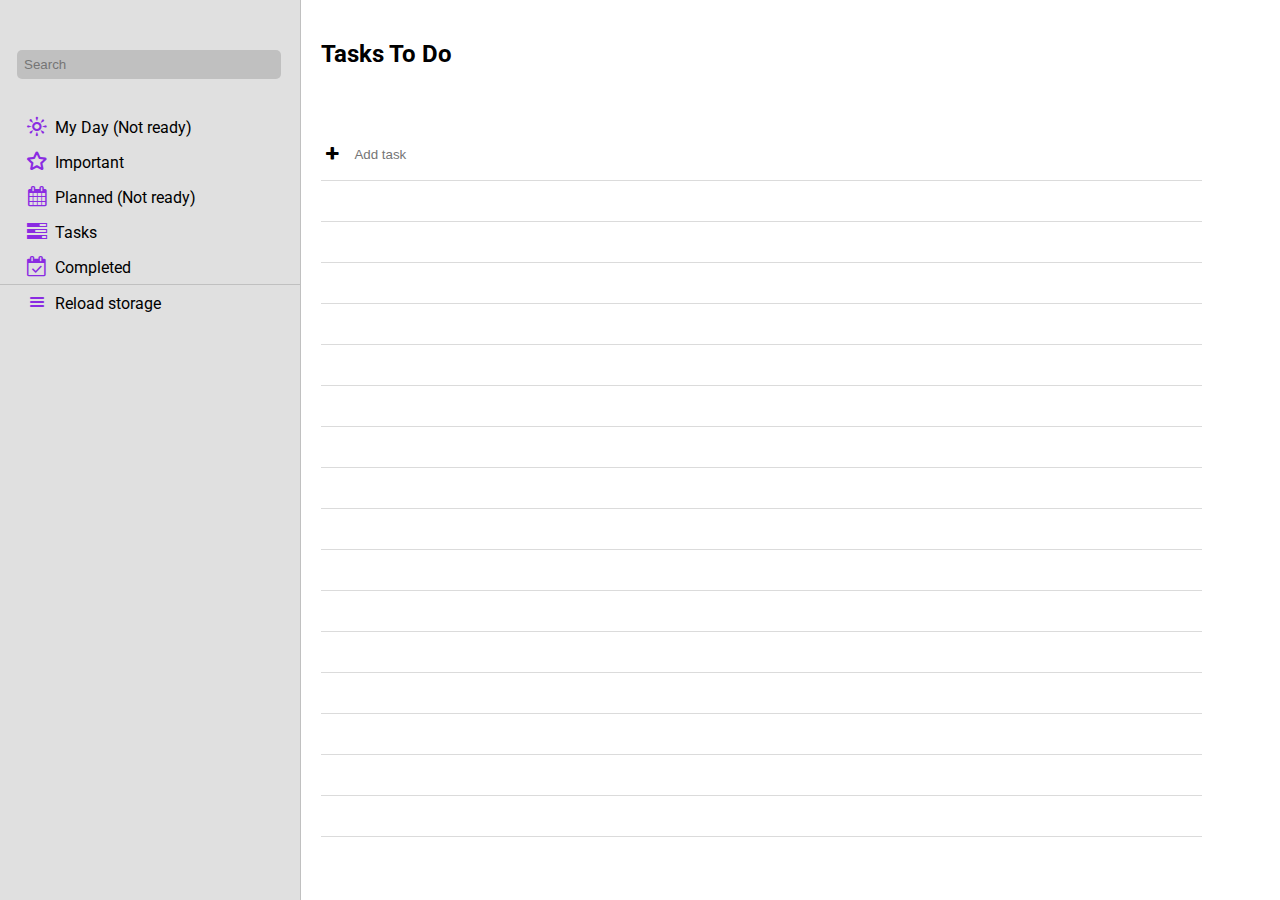
<file: index.html>
<!DOCTYPE html>
<html lang="pl">
<head>

	<meta charset="utf-8">
	<title>ToDo App</title>
	<meta name="author" content="LR">
	
	<meta http-equiv="X-Ua-Compatible" content="IE=edge,chrome=1">
	
	
	<link rel="stylesheet" href="css/css/fontello.css" type="text/css" /> 
	<link rel="stylesheet" href="css/indexStyle.css">

	<link rel="preconnect" href="https://fonts.gstatic.com">
	<link href="https://fonts.googleapis.com/css2?family=Raleway:wght@350;900&display=swap" rel="stylesheet">
	<link rel="preconnect" href="https://fonts.gstatic.com">
<link href="https://fonts.googleapis.com/css2?family=Roboto&display=swap" rel="stylesheet">
	 

</head>
<body>
	
	<div id="container">
		<div id="menuSide">
			<input type="text" class="searchInput" placeholder="Search">
			
			<div id="myDayButton" class="menuButton">
				<i class="icon-sun"></i>
				My Day (Not ready)
				<div id="MyDayTaskCount" class="taskCount"></div>
			</div>
			
			<div id="importantButton" class="menuButton">
				<i class="icon-star"></i>
				Important
				<div id="importantTaskCount" class="taskCount"></div>
			</div>
			
			<div id="PlannedButton" class="menuButton">
				<i class=" icon-calendar"></i>
				Planned (Not ready)
			</div>
			
			<div id="TasksButton" class="menuButton">
				<i class="icon-tasks"></i>
				Tasks
				<div id="TaskCount" class="taskCount"></div>
			</div>
			
			<div id="completedButton" class="menuButton">
				<i class="icon-calendar-check-o"></i>
				Completed
				<div id="completedTaskCount" class="taskCount"></div>
			</div>
			<div id="reloadStorage" class="menuButton">
				<i class="icon-menu-1"></i>
				Reload storage
			</div>
	
	
		</div>
		<div id="contentSide">
		
			<div id="myDayContent" class="boxContent">
				<div id="myDayHeader" class="contentHeader"> <h2>My Day</h2> </div>
				<div id="Tasks"> 
					<i class="icon-plus"></i>
					<input type="text" class="taskInput" id="myDayTaskInput" placeholder="Add task"> 
				</div>
			</div>
			
			<div id="TasksContent" class="boxContent">
				<div id="TasksHeader" class="contentHeader"> <h2>Tasks To Do</h2> </div>
				<div id="Tasks"> 
					<i class="icon-plus"></i>
					<input type="text" class="taskInput" id="TaskInput" placeholder="Add task"> 
					 <ul id="taskList"> 
					</ul>
				</div>
			</div>
			
			<div id="CompletedContent"  class="boxContent">
				<div id="CompletedHeader" class="contentHeader"> <h2>Completed</h2> </div>
				<div id="completedTasks"> 
					<ul id="complitedList"> 
					</ul>
				</div>
				
			</div>
			
			<div id="ImportantContent"  class="boxContent">
				<div id="ImportantHeader" class="contentHeader"> <h2>Important</h2> </div>
				<div id="ImportantTasks">
					<ul id="importantList"> 
					</ul>
				</div>
			</div>
	
	
		</div>
	
	
	</div>
	
	<script src="js/jquery-3.2.1.min.js"></script> 
	<script src="js/indexJs.js"></script>
</body>
</html>
</file>
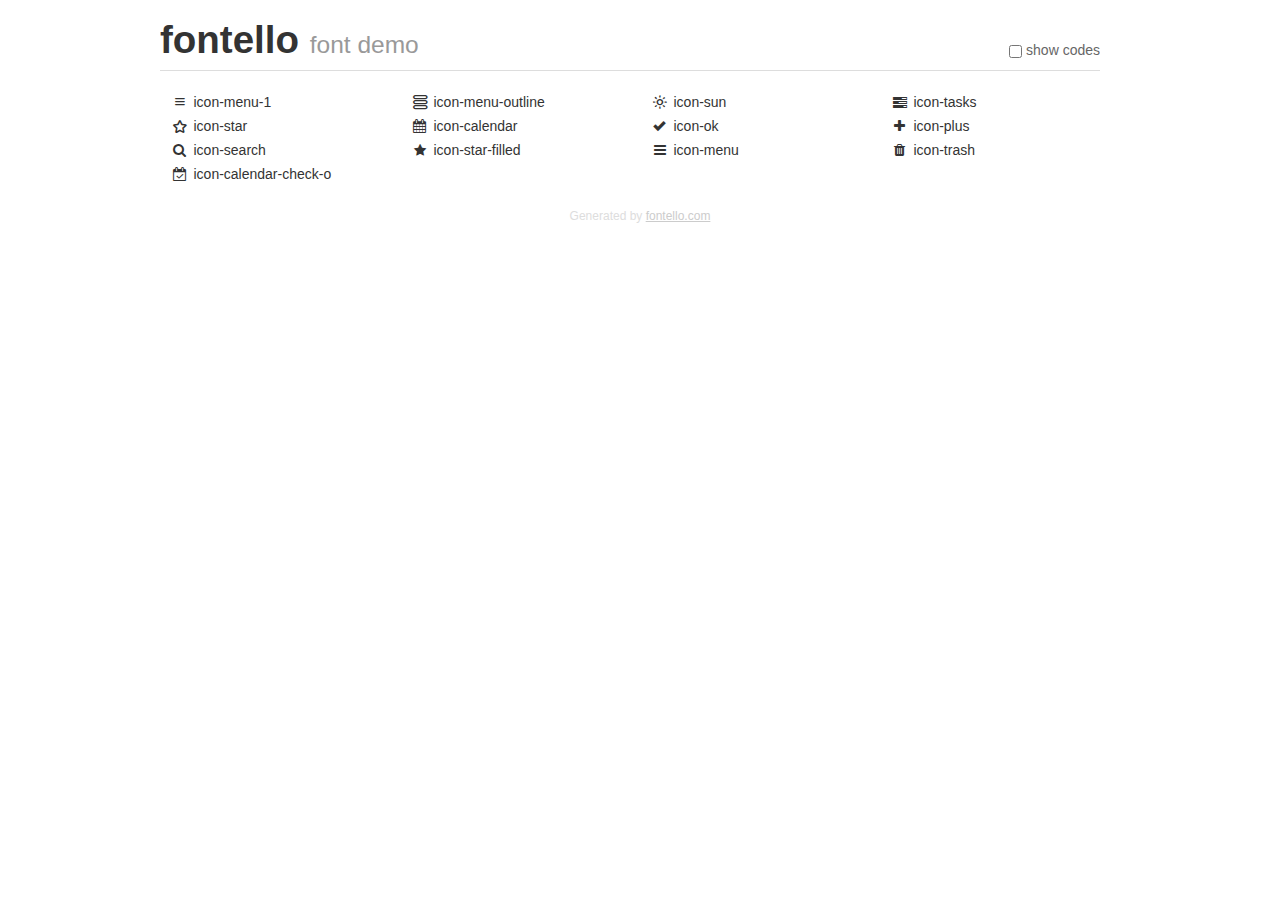
<file: css/demo.html>
<!DOCTYPE html>
<html>
  <head><!--[if lt IE 9]><script language="javascript" type="text/javascript" src="//html5shim.googlecode.com/svn/trunk/html5.js"></script><![endif]-->
    <meta charset="UTF-8"><style>/*
 * Bootstrap v2.2.1
 *
 * Copyright 2012 Twitter, Inc
 * Licensed under the Apache License v2.0
 * http://www.apache.org/licenses/LICENSE-2.0
 *
 * Designed and built with all the love in the world @twitter by @mdo and @fat.
 */
.clearfix {
  *zoom: 1;
}
.clearfix:before,
.clearfix:after {
  display: table;
  content: "";
  line-height: 0;
}
.clearfix:after {
  clear: both;
}
html {
  font-size: 100%;
  -webkit-text-size-adjust: 100%;
  -ms-text-size-adjust: 100%;
}
a:focus {
  outline: thin dotted #333;
  outline: 5px auto -webkit-focus-ring-color;
  outline-offset: -2px;
}
a:hover,
a:active {
  outline: 0;
}
button,
input,
select,
textarea {
  margin: 0;
  font-size: 100%;
  vertical-align: middle;
}
button,
input {
  *overflow: visible;
  line-height: normal;
}
button::-moz-focus-inner,
input::-moz-focus-inner {
  padding: 0;
  border: 0;
}
body {
  margin: 0;
  font-family: "Helvetica Neue", Helvetica, Arial, sans-serif;
  font-size: 14px;
  line-height: 20px;
  color: #333;
  background-color: #fff;
}
a {
  color: #08c;
  text-decoration: none;
}
a:hover {
  color: #005580;
  text-decoration: underline;
}
.row {
  margin-left: -20px;
  *zoom: 1;
}
.row:before,
.row:after {
  display: table;
  content: "";
  line-height: 0;
}
.row:after {
  clear: both;
}
[class*="span"] {
  float: left;
  min-height: 1px;
  margin-left: 20px;
}
.container,
.navbar-static-top .container,
.navbar-fixed-top .container,
.navbar-fixed-bottom .container {
  width: 940px;
}
.span12 {
  width: 940px;
}
.span11 {
  width: 860px;
}
.span10 {
  width: 780px;
}
.span9 {
  width: 700px;
}
.span8 {
  width: 620px;
}
.span7 {
  width: 540px;
}
.span6 {
  width: 460px;
}
.span5 {
  width: 380px;
}
.span4 {
  width: 300px;
}
.span3 {
  width: 220px;
}
.span2 {
  width: 140px;
}
.span1 {
  width: 60px;
}
[class*="span"].pull-right,
.row-fluid [class*="span"].pull-right {
  float: right;
}
.container {
  margin-right: auto;
  margin-left: auto;
  *zoom: 1;
}
.container:before,
.container:after {
  display: table;
  content: "";
  line-height: 0;
}
.container:after {
  clear: both;
}
p {
  margin: 0 0 10px;
}
.lead {
  margin-bottom: 20px;
  font-size: 21px;
  font-weight: 200;
  line-height: 30px;
}
small {
  font-size: 85%;
}
h1 {
  margin: 10px 0;
  font-family: inherit;
  font-weight: bold;
  line-height: 20px;
  color: inherit;
  text-rendering: optimizelegibility;
}
h1 small {
  font-weight: normal;
  line-height: 1;
  color: #999;
}
h1 {
  line-height: 40px;
}
h1 {
  font-size: 38.5px;
}
h1 small {
  font-size: 24.5px;
}
body {
  margin-top: 90px;
}
.header {
  position: fixed;
  top: 0;
  left: 50%;
  margin-left: -480px;
  background-color: #fff;
  border-bottom: 1px solid #ddd;
  padding-top: 10px;
  z-index: 10;
}
.footer {
  color: #ddd;
  font-size: 12px;
  text-align: center;
  margin-top: 20px;
}
.footer a {
  color: #ccc;
  text-decoration: underline;
}
.the-icons {
  font-size: 14px;
  line-height: 24px;
}
.switch {
  position: absolute;
  right: 0;
  bottom: 10px;
  color: #666;
}
.switch input {
  margin-right: 0.3em;
}
.codesOn .i-name {
  display: none;
}
.codesOn .i-code {
  display: inline;
}
.i-code {
  display: none;
}
@font-face {
      font-family: 'fontello';
      src: url('./font/fontello.eot?36488663');
      src: url('./font/fontello.eot?36488663#iefix') format('embedded-opentype'),
           url('./font/fontello.woff?36488663') format('woff'),
           url('./font/fontello.ttf?36488663') format('truetype'),
           url('./font/fontello.svg?36488663#fontello') format('svg');
      font-weight: normal;
      font-style: normal;
    }
     
     
    .demo-icon
    {
      font-family: "fontello";
      font-style: normal;
      font-weight: normal;
      speak: never;
     
      display: inline-block;
      text-decoration: inherit;
      width: 1em;
      margin-right: .2em;
      text-align: center;
      /* opacity: .8; */
     
      /* For safety - reset parent styles, that can break glyph codes*/
      font-variant: normal;
      text-transform: none;
     
      /* fix buttons height, for twitter bootstrap */
      line-height: 1em;
     
      /* Animation center compensation - margins should be symmetric */
      /* remove if not needed */
      margin-left: .2em;
     
      /* You can be more comfortable with increased icons size */
      /* font-size: 120%; */
     
      /* Font smoothing. That was taken from TWBS */
      -webkit-font-smoothing: antialiased;
      -moz-osx-font-smoothing: grayscale;
     
      /* Uncomment for 3D effect */
      /* text-shadow: 1px 1px 1px rgba(127, 127, 127, 0.3); */
    }
     </style>
    <link rel="stylesheet" href="css/animation.css"><!--[if IE 7]><link rel="stylesheet" href="css/" + font.fontname + "-ie7.css"><![endif]-->
    <script>
      function toggleCodes(on) {
        var obj = document.getElementById('icons');
      
        if (on) {
          obj.className += ' codesOn';
        } else {
          obj.className = obj.className.replace(' codesOn', '');
        }
      }
      
    </script>
  </head>
  <body>
    <div class="container header">
      <h1>fontello <small>font demo</small></h1>
      <label class="switch">
        <input type="checkbox" onclick="toggleCodes(this.checked)">show codes
      </label>
    </div>
    <div class="container" id="icons">
      <div class="row">
        <div class="the-icons span3" title="Code: 0xe800"><i class="demo-icon icon-menu-1">&#xe800;</i> <span class="i-name">icon-menu-1</span><span class="i-code">0xe800</span></div>
        <div class="the-icons span3" title="Code: 0xe801"><i class="demo-icon icon-menu-outline">&#xe801;</i> <span class="i-name">icon-menu-outline</span><span class="i-code">0xe801</span></div>
        <div class="the-icons span3" title="Code: 0xe802"><i class="demo-icon icon-sun">&#xe802;</i> <span class="i-name">icon-sun</span><span class="i-code">0xe802</span></div>
        <div class="the-icons span3" title="Code: 0xe803"><i class="demo-icon icon-tasks">&#xe803;</i> <span class="i-name">icon-tasks</span><span class="i-code">0xe803</span></div>
      </div>
      <div class="row">
        <div class="the-icons span3" title="Code: 0xe804"><i class="demo-icon icon-star">&#xe804;</i> <span class="i-name">icon-star</span><span class="i-code">0xe804</span></div>
        <div class="the-icons span3" title="Code: 0xe805"><i class="demo-icon icon-calendar">&#xe805;</i> <span class="i-name">icon-calendar</span><span class="i-code">0xe805</span></div>
        <div class="the-icons span3" title="Code: 0xe806"><i class="demo-icon icon-ok">&#xe806;</i> <span class="i-name">icon-ok</span><span class="i-code">0xe806</span></div>
        <div class="the-icons span3" title="Code: 0xe807"><i class="demo-icon icon-plus">&#xe807;</i> <span class="i-name">icon-plus</span><span class="i-code">0xe807</span></div>
      </div>
      <div class="row">
        <div class="the-icons span3" title="Code: 0xe808"><i class="demo-icon icon-search">&#xe808;</i> <span class="i-name">icon-search</span><span class="i-code">0xe808</span></div>
        <div class="the-icons span3" title="Code: 0xe809"><i class="demo-icon icon-star-filled">&#xe809;</i> <span class="i-name">icon-star-filled</span><span class="i-code">0xe809</span></div>
        <div class="the-icons span3" title="Code: 0xf0c9"><i class="demo-icon icon-menu">&#xf0c9;</i> <span class="i-name">icon-menu</span><span class="i-code">0xf0c9</span></div>
        <div class="the-icons span3" title="Code: 0xf1f8"><i class="demo-icon icon-trash">&#xf1f8;</i> <span class="i-name">icon-trash</span><span class="i-code">0xf1f8</span></div>
      </div>
      <div class="row">
        <div class="the-icons span3" title="Code: 0xf274"><i class="demo-icon icon-calendar-check-o">&#xf274;</i> <span class="i-name">icon-calendar-check-o</span><span class="i-code">0xf274</span></div>
      </div>
    </div>
    <div class="container footer">Generated by <a href="https://fontello.com">fontello.com</a></div>
  </body>
</html>
</file>
<file: css/css/fontello.css>
@font-face {
  font-family: 'fontello';
  src: url('../font/fontello.eot?94968125');
  src: url('../font/fontello.eot?94968125#iefix') format('embedded-opentype'),
       url('../font/fontello.woff2?94968125') format('woff2'),
       url('../font/fontello.woff?94968125') format('woff'),
       url('../font/fontello.ttf?94968125') format('truetype'),
       url('../font/fontello.svg?94968125#fontello') format('svg');
  font-weight: normal;
  font-style: normal;
}
/* Chrome hack: SVG is rendered more smooth in Windozze. 100% magic, uncomment if you need it. */
/* Note, that will break hinting! In other OS-es font will be not as sharp as it could be */
/*
@media screen and (-webkit-min-device-pixel-ratio:0) {
  @font-face {
    font-family: 'fontello';
    src: url('../font/fontello.svg?94968125#fontello') format('svg');
  }
}
*/
 
 [class^="icon-"]:before, [class*=" icon-"]:before {
  font-family: "fontello";
  font-style: normal;
  font-weight: normal;
  speak: never;
 
  display: inline-block;
  text-decoration: inherit;
  width: 1em;
  margin-right: .2em;
  text-align: center;
  /* opacity: .8; */
 
  /* For safety - reset parent styles, that can break glyph codes*/
  font-variant: normal;
  text-transform: none;
 
  /* fix buttons height, for twitter bootstrap */
  line-height: 1em;
 
  /* Animation center compensation - margins should be symmetric */
  /* remove if not needed */
  margin-left: .2em;
 
  /* you can be more comfortable with increased icons size */
  /* font-size: 120%; */
 
  /* Font smoothing. That was taken from TWBS */
  -webkit-font-smoothing: antialiased;
  -moz-osx-font-smoothing: grayscale;
 
  /* Uncomment for 3D effect */
  /* text-shadow: 1px 1px 1px rgba(127, 127, 127, 0.3); */
}
 
.icon-menu-1:before { content: '\e800';color:#8A2BE2; font-size:20px; margin-left:20px; } /* '' */
.icon-menu-outline:before { content: '\e801';color:#8A2BE2; font-size:20px; margin-left:20px; } /* '' */
.icon-sun:before { content: '\e802'; color:#8A2BE2; font-size:20px; margin-left:20px;} /* '' */
.icon-tasks:before { content: '\e803';color:#8A2BE2; font-size:20px; margin-left:20px; } /* '' */
.icon-star:before { content: '\e804'; color:#8A2BE2; font-size:20px; margin-left:20px;} /* '' */
.icon-calendar:before { content: '\e805';color:#8A2BE2; font-size:20px; margin-left:20px; } /* '' */
.icon-ok:before { content: '\e806'; } /* '' */
.icon-plus:before { content: '\e807'; } /* '' */
.icon-search:before { content: '\e808'; } /* '' */
.icon-star-filled:before { content: '\e809'; } /* '' */
.icon-menu:before { content: '\f0c9'; } /* '' */
.icon-trash:before { content: '\f1f8';display: inline-block; } /* '' */
.icon-calendar-check-o:before { content: '\f274'; color:#8A2BE2; font-size:20px; margin-left:20px;} /* '' */
</file>
<file: css/indexStyle.css>
body{
	margin:0;
	padding:0;
	
}

#container{
	margin:0;
	padding:0;
	max-width:100vw;
	height:100vh;
	font-family: 'Roboto', sans-serif;
	display:flex;
	
}
#menuSide{ 
	height:100%;
	width:300px;
	min-width:300px;
	background-color:#E0E0E0;
	border-right:1px solid #C0C0C0;
}
.searchInput{
	width:250px;
	margin-left:17px;
	margin-top:50px;
	background-color:#C0C0C0;
	padding:7px;
	border:0;
	border-radius:5px;
}
#myDayButton{
	margin-top:30px;
}

.menuButton:hover{
	background-color:#C0C0C0;
	cursor:pointer;
}

.menuButton{
	
	padding:7px;
}
#completedButton{
	border-bottom: 1px solid #C0C0C0; 
}
#contentSide{
	margin-top:0;
	width:80%;
	height:100%;
}
#myDayHeader{
	margin-left:0px;
	margin-top:0px;
	padding:20px;
	width:100%;
	height:100px; 
	background-color:white;
}
#myDayContent{ 
	height:100vh;
	display:none;
}
#ImportantHeader{
	margin-left:0px;
	margin-top:0px;
	padding:20px;
	width:100%;
	height:100px; 
	background-color:white;
}
#ImportantContent{ 
	height:100vh;
	display:none;
}
#CompletedHeader{
	margin-left:0px;
	margin-top:0px;
	padding:20px;
	width:100%;
	height:100px; 
	background-color:white;
}
#CompletedContent{ 
	height:100vh;
	display:none;
}
#TasksHeader{
	margin-left:0px;
	margin-top:0px;
	padding:20px;
	width:100%;
	height:100px; 
	background-color:white;
}
#TasksContent{ 
	height:100vh;
}
#Tasks{
	margin-left:20px;
	width:90%;
	min-height:80%;
	background-image: repeating-linear-gradient(180deg,white, white 40px, #dbdbdb 1px, #dbdbdb 41px);
}

#completedTasks{
	margin-left:20px;
	width:90%;
	min-height:80%;
	background-image: repeating-linear-gradient(180deg,white, white 40px, #dbdbdb 1px, #dbdbdb 41px);
}
#ImportantTasks{
	margin-left:20px;
	width:90%;
	min-height:80%;
	background-image: repeating-linear-gradient(180deg,white, white 40px, #dbdbdb 1px, #dbdbdb 41px);
}
.taskInput{
	border:0;
	padding:7px;
	margin-bottom:12px;
}
 ul
 {
	 margin-top:0px;
 }
li
{
	margin-left:-40px;
	margin-bottom:1px;
}
.item{
	width:100%;
	height:30px;
	padding:5px;
	list-style-type: none; 
	display:flex;
}
.item:hover{ 
	background-color:#C0C0C0;
	
}
.task
{
	width:90%;
}
.item i{
  float: right;
  margin-left: 15px;
  cursor: pointer;
}
 
.item i:hover{
  font-size:18px;
}

.taskCount{
	margin-top:5px;
	margin-right:20px;
	height:10px;
	width:10px;
	font-size:14px;
	float:right;
	color:black;
}
</file>
<file: css/css/animation.css>
/*
   Animation example, for spinners
*/
.animate-spin {
  -moz-animation: spin 2s infinite linear;
  -o-animation: spin 2s infinite linear;
  -webkit-animation: spin 2s infinite linear;
  animation: spin 2s infinite linear;
  display: inline-block;
}
@-moz-keyframes spin {
  0% {
    -moz-transform: rotate(0deg);
    -o-transform: rotate(0deg);
    -webkit-transform: rotate(0deg);
    transform: rotate(0deg);
  }

  100% {
    -moz-transform: rotate(359deg);
    -o-transform: rotate(359deg);
    -webkit-transform: rotate(359deg);
    transform: rotate(359deg);
  }
}
@-webkit-keyframes spin {
  0% {
    -moz-transform: rotate(0deg);
    -o-transform: rotate(0deg);
    -webkit-transform: rotate(0deg);
    transform: rotate(0deg);
  }

  100% {
    -moz-transform: rotate(359deg);
    -o-transform: rotate(359deg);
    -webkit-transform: rotate(359deg);
    transform: rotate(359deg);
  }
}
@-o-keyframes spin {
  0% {
    -moz-transform: rotate(0deg);
    -o-transform: rotate(0deg);
    -webkit-transform: rotate(0deg);
    transform: rotate(0deg);
  }

  100% {
    -moz-transform: rotate(359deg);
    -o-transform: rotate(359deg);
    -webkit-transform: rotate(359deg);
    transform: rotate(359deg);
  }
}
@-ms-keyframes spin {
  0% {
    -moz-transform: rotate(0deg);
    -o-transform: rotate(0deg);
    -webkit-transform: rotate(0deg);
    transform: rotate(0deg);
  }

  100% {
    -moz-transform: rotate(359deg);
    -o-transform: rotate(359deg);
    -webkit-transform: rotate(359deg);
    transform: rotate(359deg);
  }
}
@keyframes spin {
  0% {
    -moz-transform: rotate(0deg);
    -o-transform: rotate(0deg);
    -webkit-transform: rotate(0deg);
    transform: rotate(0deg);
  }

  100% {
    -moz-transform: rotate(359deg);
    -o-transform: rotate(359deg);
    -webkit-transform: rotate(359deg);
    transform: rotate(359deg);
  }
}
</file>
